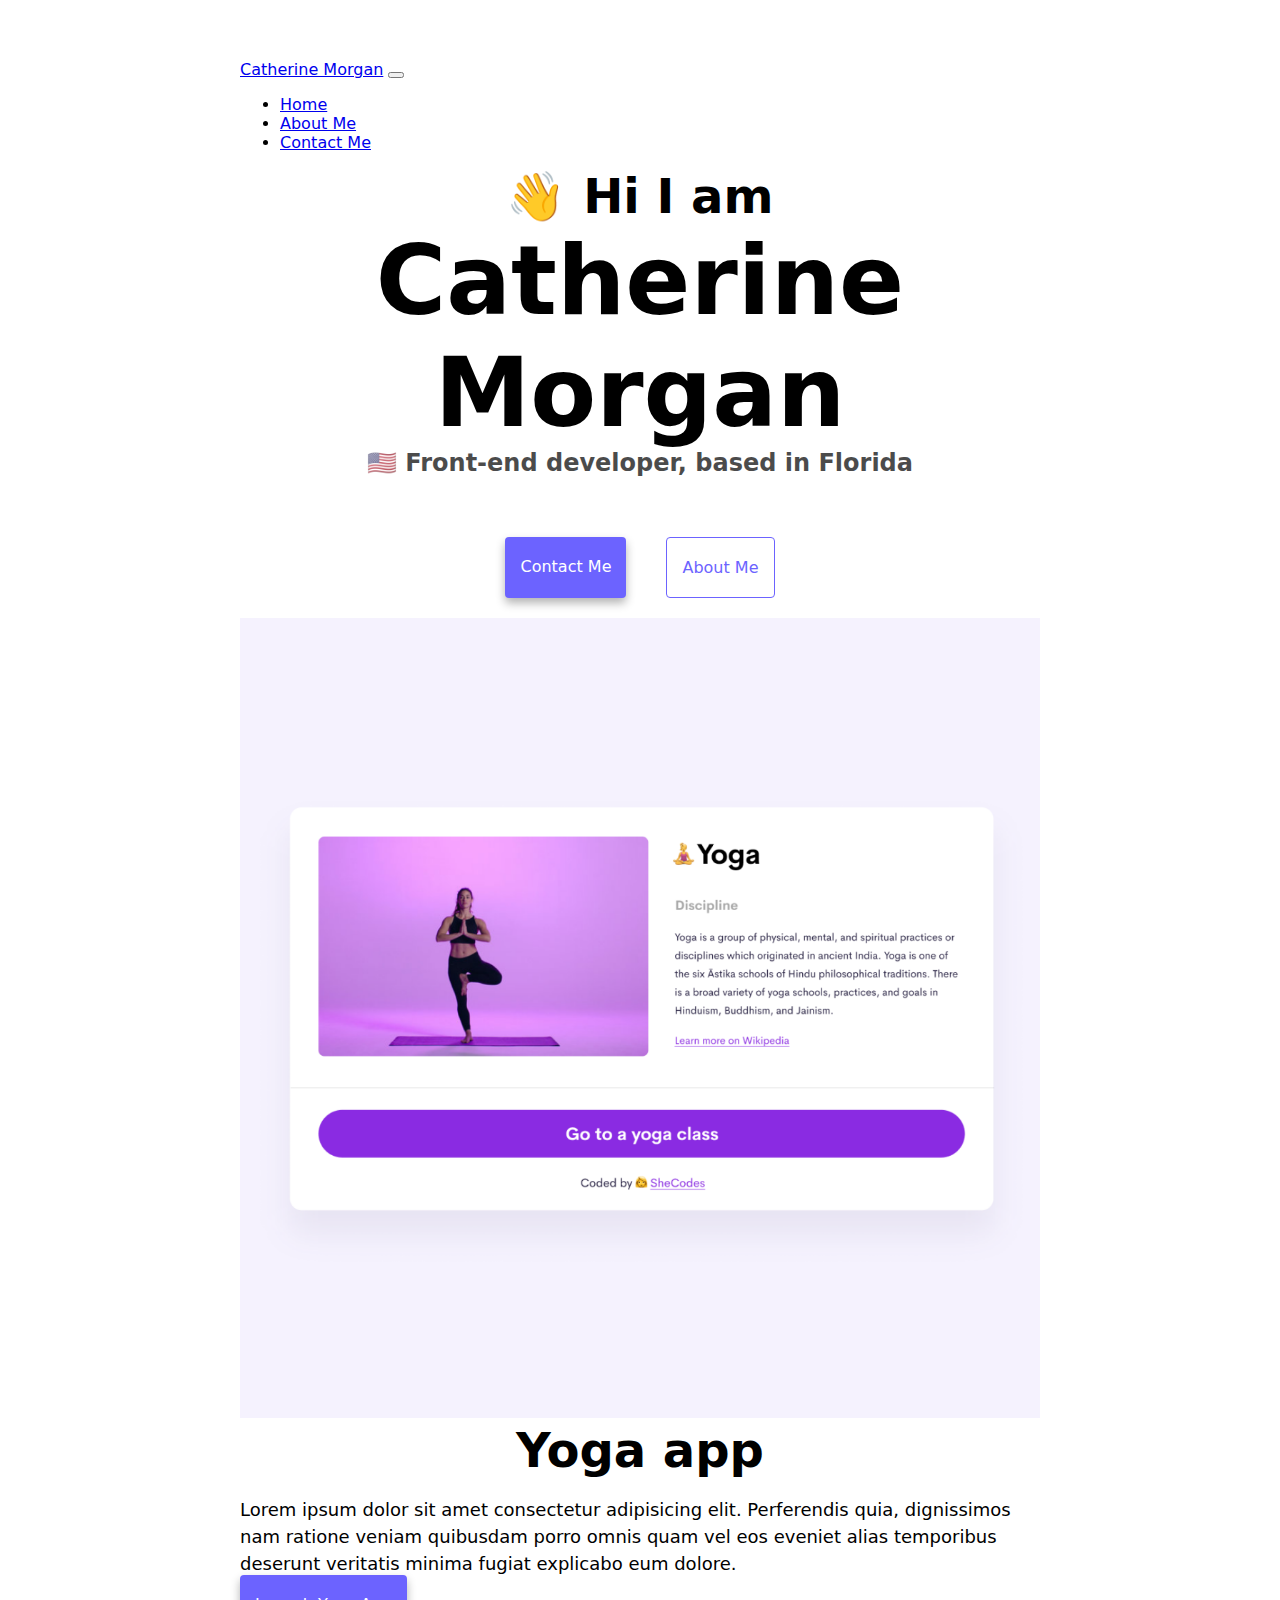
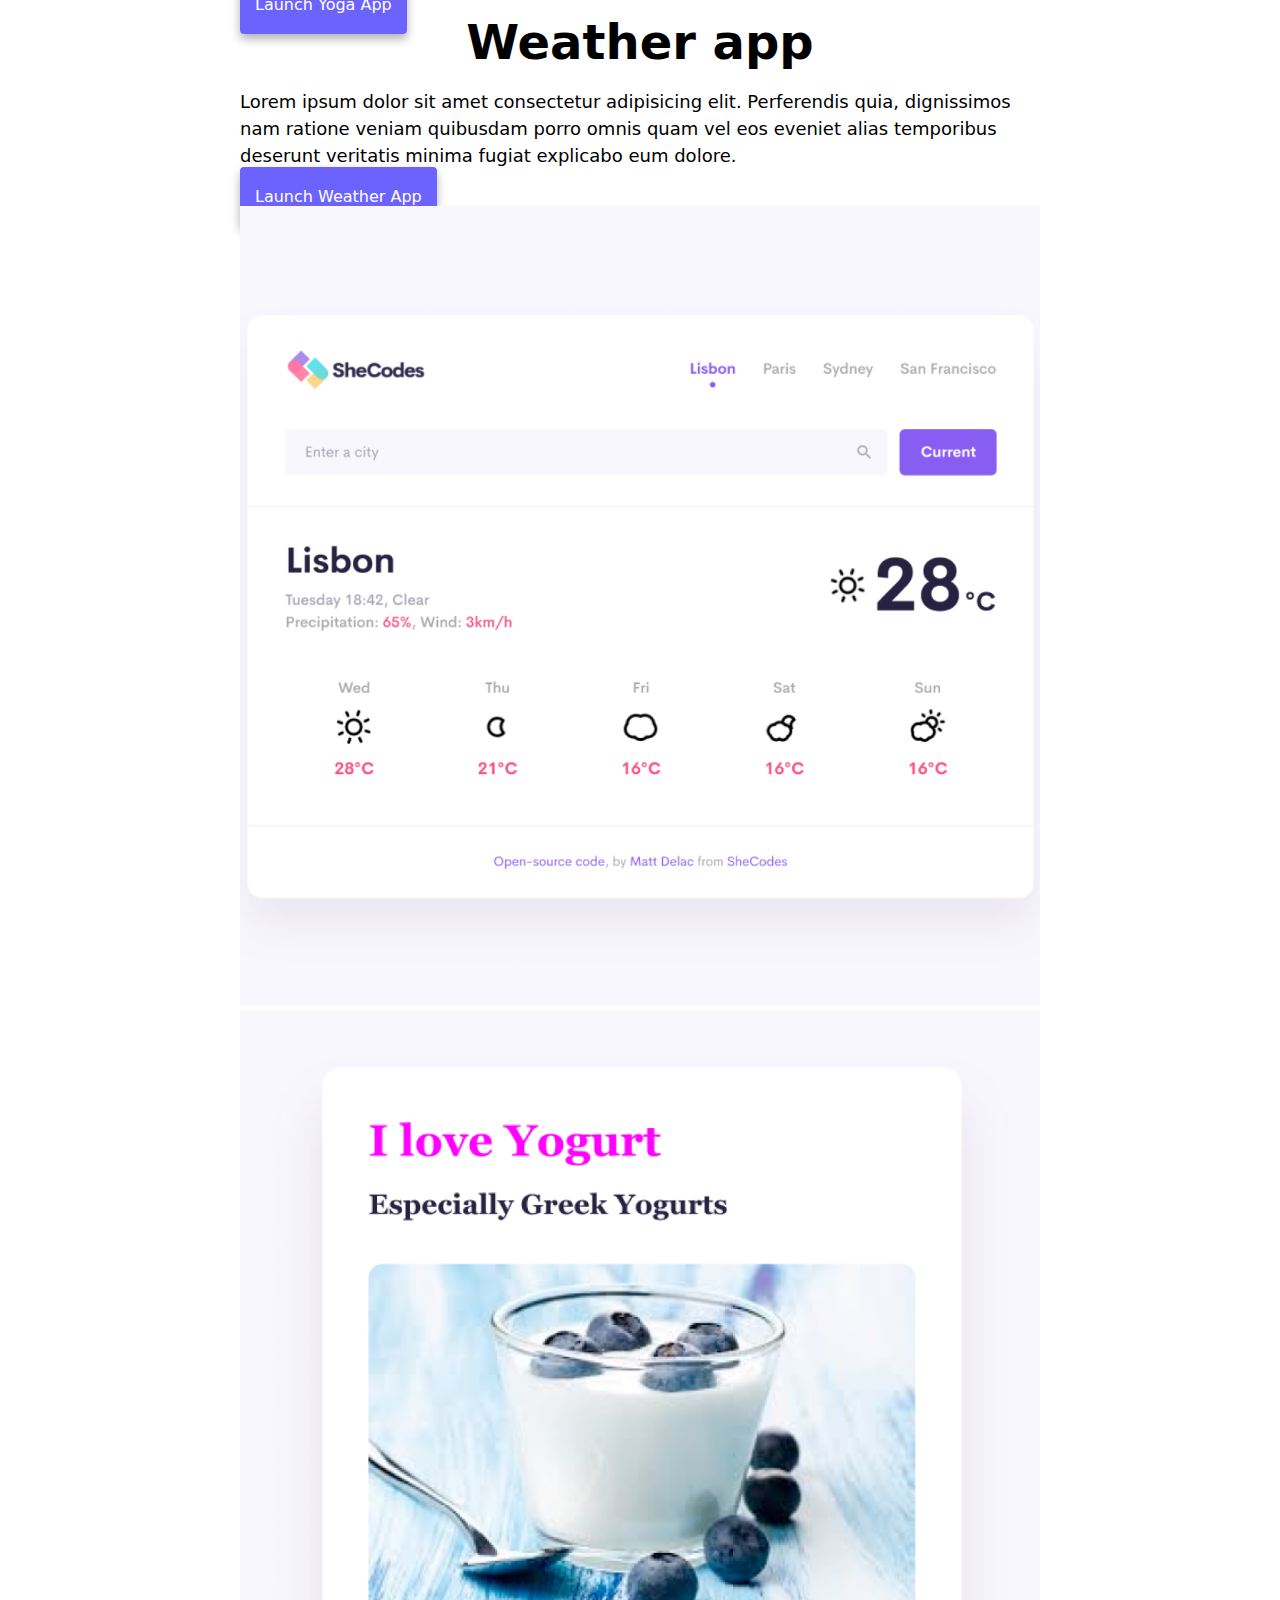
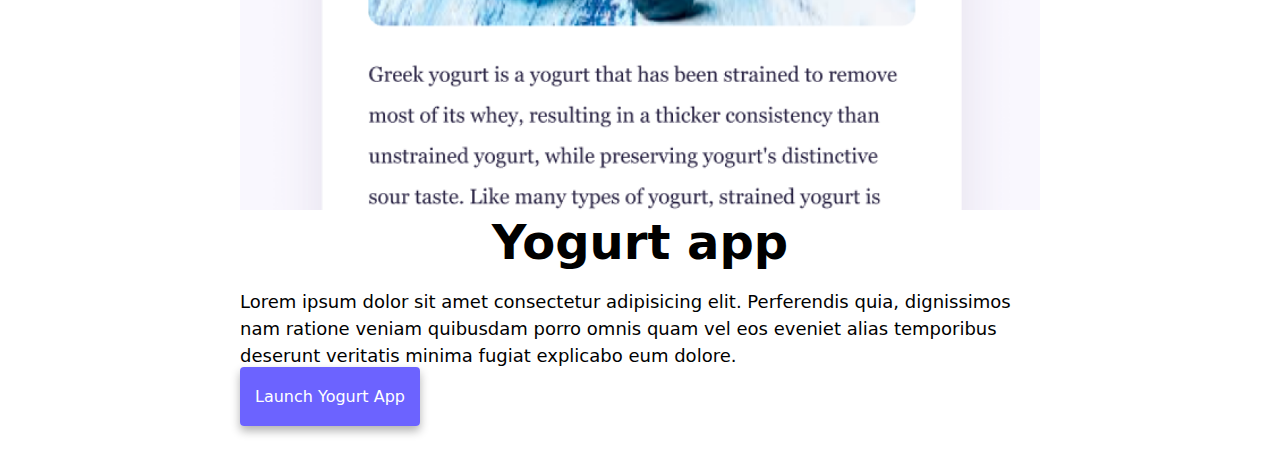
<file: index.html>
<!DOCTYPE html>
<html lang="en">
  <head>
    <meta charset="UTF-8" />
    <meta http-equiv="X-UA-Compatible" content="IE=edge" />
    <meta name="viewport" content="width=device-width, initial-scale=1.0" />
    <meta name="Portfolio"  content="Aspiring Front-End Developer." />

    <title>Catherine Morgan</title>
    <link href="https://cdn.jsdelivr.net/npm/bootstrap@5.2.3/dist/css/bootstrap.min.css" rel="stylesheet" integrity="sha384-rbsA2VBKQhggwzxH7pPCaAqO46MgnOM80zW1RWuH61DGLwZJEdK2Kadq2F9CUG65" crossorigin="anonymous">
    <link rel="stylesheet" href="style.css" />
    <script src="https://cdn.jsdelivr.net/npm/bootstrap@5.2.3/dist/js/bootstrap.bundle.min.js" integrity="sha384-kenU1KFdBIe4zVF0s0G1M5b4hcpxyD9F7jL+jjXkk+Q2h455rYXK/7HAuoJl+0I4" crossorigin="anonymous"></script>
  </head>
  <body>
      <nav class="navbar navbar-expand-lg bg-light fixed-top">
          <div class="container-fluid">
            <a class="navbar-brand" href="#">Catherine Morgan</a>
            <button class="navbar-toggler" type="button" data-bs-toggle="collapse" data-bs-target="#navbarNav" aria-controls="navbarNav" aria-expanded="false" aria-label="Toggle navigation">
              <span class="navbar-toggler-icon"></span>
            </button>
            <div class="collapse navbar-collapse" id="navbarNav">
              <ul class="navbar-nav">
                <li class="nav-item">
                  <a class="nav-link active" aria-current="page" href="#">Home</a>
                </li>
                <li class="nav-item">
                  <a class="nav-link" href="about.html">About Me</a>
                </li>
                <li class="nav-item">
                  <a class="nav-link" href="about.html#contact">Contact Me</a>
                </li>
             </ul>
            </div>
          </div>
        </nav>
        
    <h2>👋 Hi I am</h2>
    <h1>Catherine Morgan</h1>
    <h3>🇺🇸 Front-end developer, based in Florida</h3>
    <div class="navigation-links">
      <a href="about.html#contact" class="contact-link">Contact me</a>
      <a href="about.html" class="about-link">About me</a>
    </div>
    <div class="container">
      <div class="row">
        <div class="col-md-6">
          <img src="images/yoga.png" class="img-fluid rounded" alt="Yoga App Photo"/>
        </div>
        <div class="col-md-6">
          <h2 class="md-3">Yoga app</h2>
          <p>
            Lorem ipsum dolor sit amet consectetur adipisicing elit. Perferendis
            quia, dignissimos nam ratione veniam quibusdam porro omnis quam vel
            eos eveniet alias temporibus deserunt veritatis minima fugiat
            explicabo eum dolore.
          </p>
          <div class="mt-5">
            <a href="#" class="primary-link" title="Yoga App Link">Launch Yoga App</a>
          </div>
        </div>
      </div>
      <div class="row mt-5">
        <div class="col-md-6">
          <h2 class="md-3">Weather app</h2>
          <p>
            Lorem ipsum dolor sit amet consectetur adipisicing elit. Perferendis
            quia, dignissimos nam ratione veniam quibusdam porro omnis quam vel
            eos eveniet alias temporibus deserunt veritatis minima fugiat
            explicabo eum dolore.
          </p>
          <div class="mb-5 mt-5">
            <a href="#" class="primary-link" title="Weather App Link">Launch Weather App</a>
          </div>
        </div>
        <div class="col-md-6">
          <img src="images/weather.png" class="img-fluid rounded" alt="Weather App Photo" />
        </div>
        <div class="col-md-6">
    <img src="images/yogurt.png" class="img-fluid rounded" alt="Yogurt App Photo" />
  </div>
        <div class="col-md-6">
          <h2 class="md-3">Yogurt app</h2>
          <p>
            Lorem ipsum dolor sit amet consectetur adipisicing elit. Perferendis
            quia, dignissimos nam ratione veniam quibusdam porro omnis quam vel
            eos eveniet alias temporibus deserunt veritatis minima fugiat
            explicabo eum dolore.
          </p>
          <div class="mt-5">
            <a href="#" class="primary-link" title="Yogurt App Link">Launch Yogurt App</a>
          </div>
      </div>
      
    </div>
  </body>
</html>
</file>
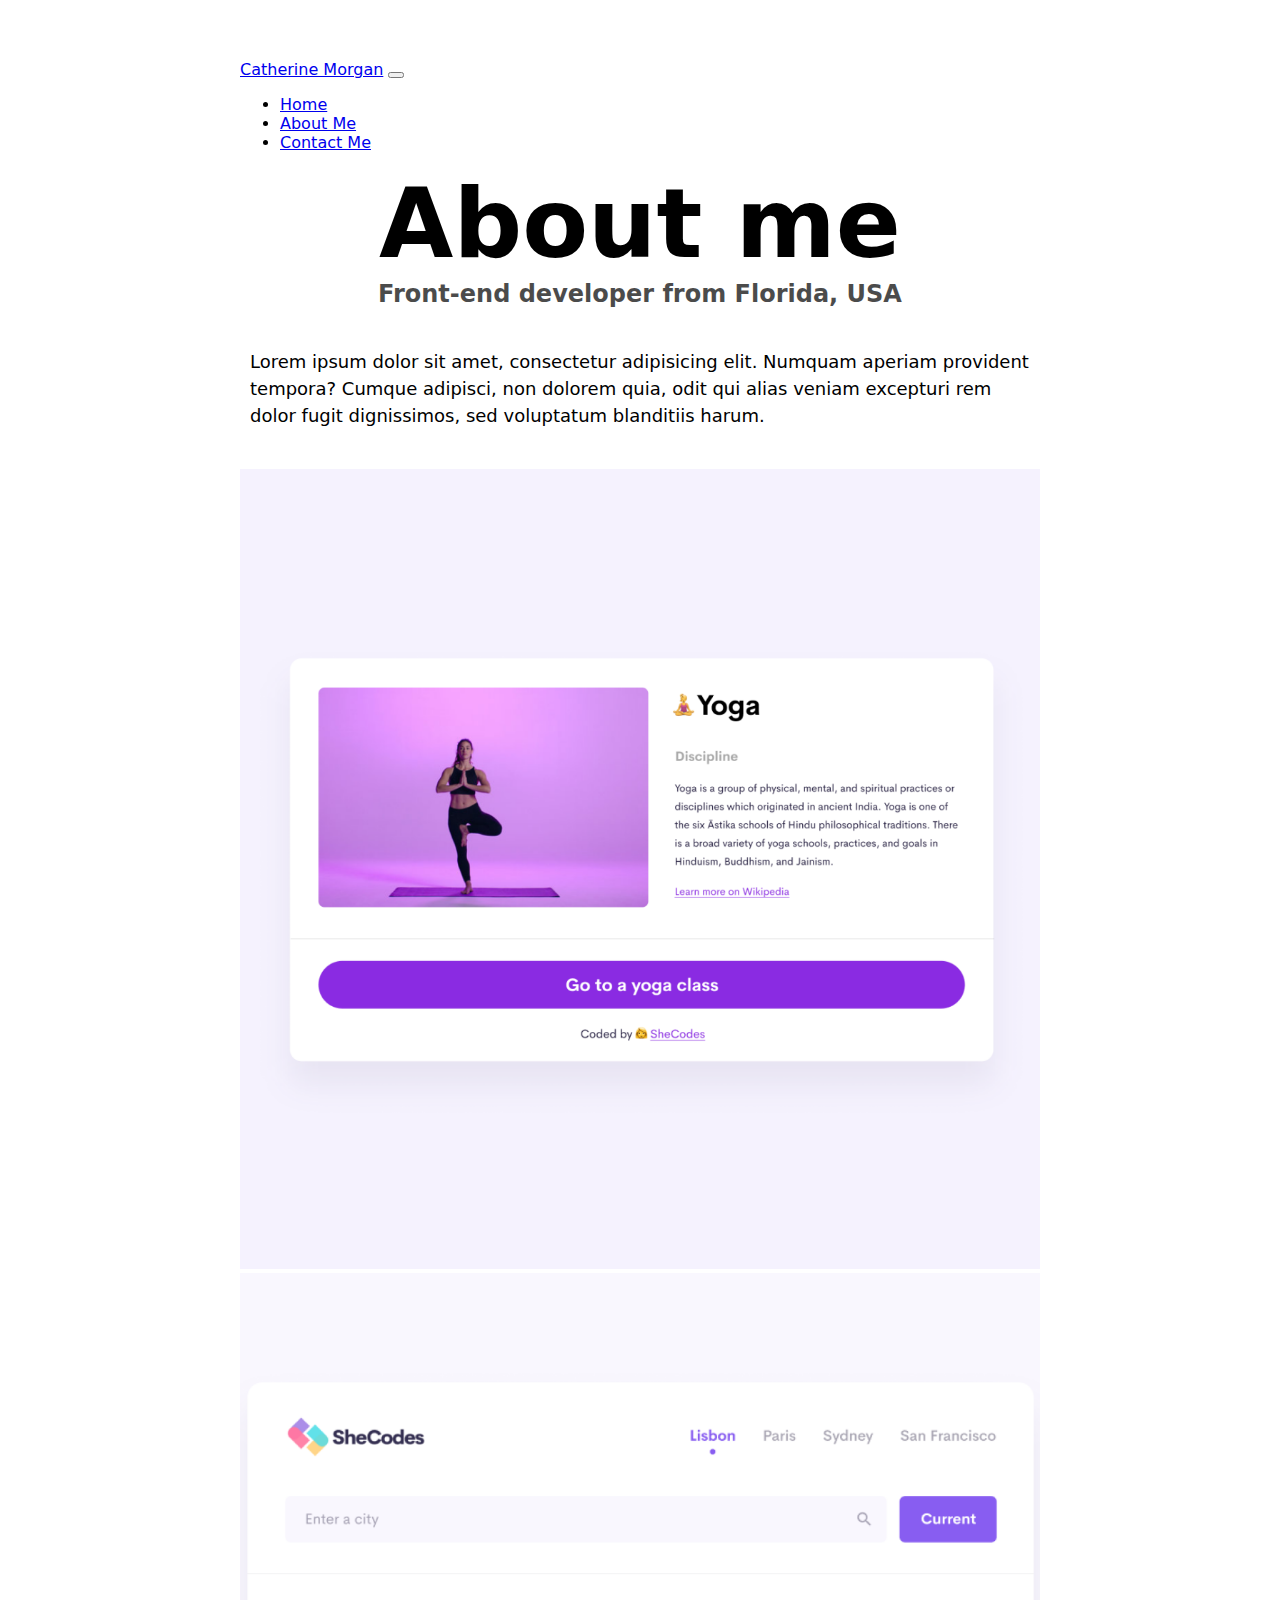
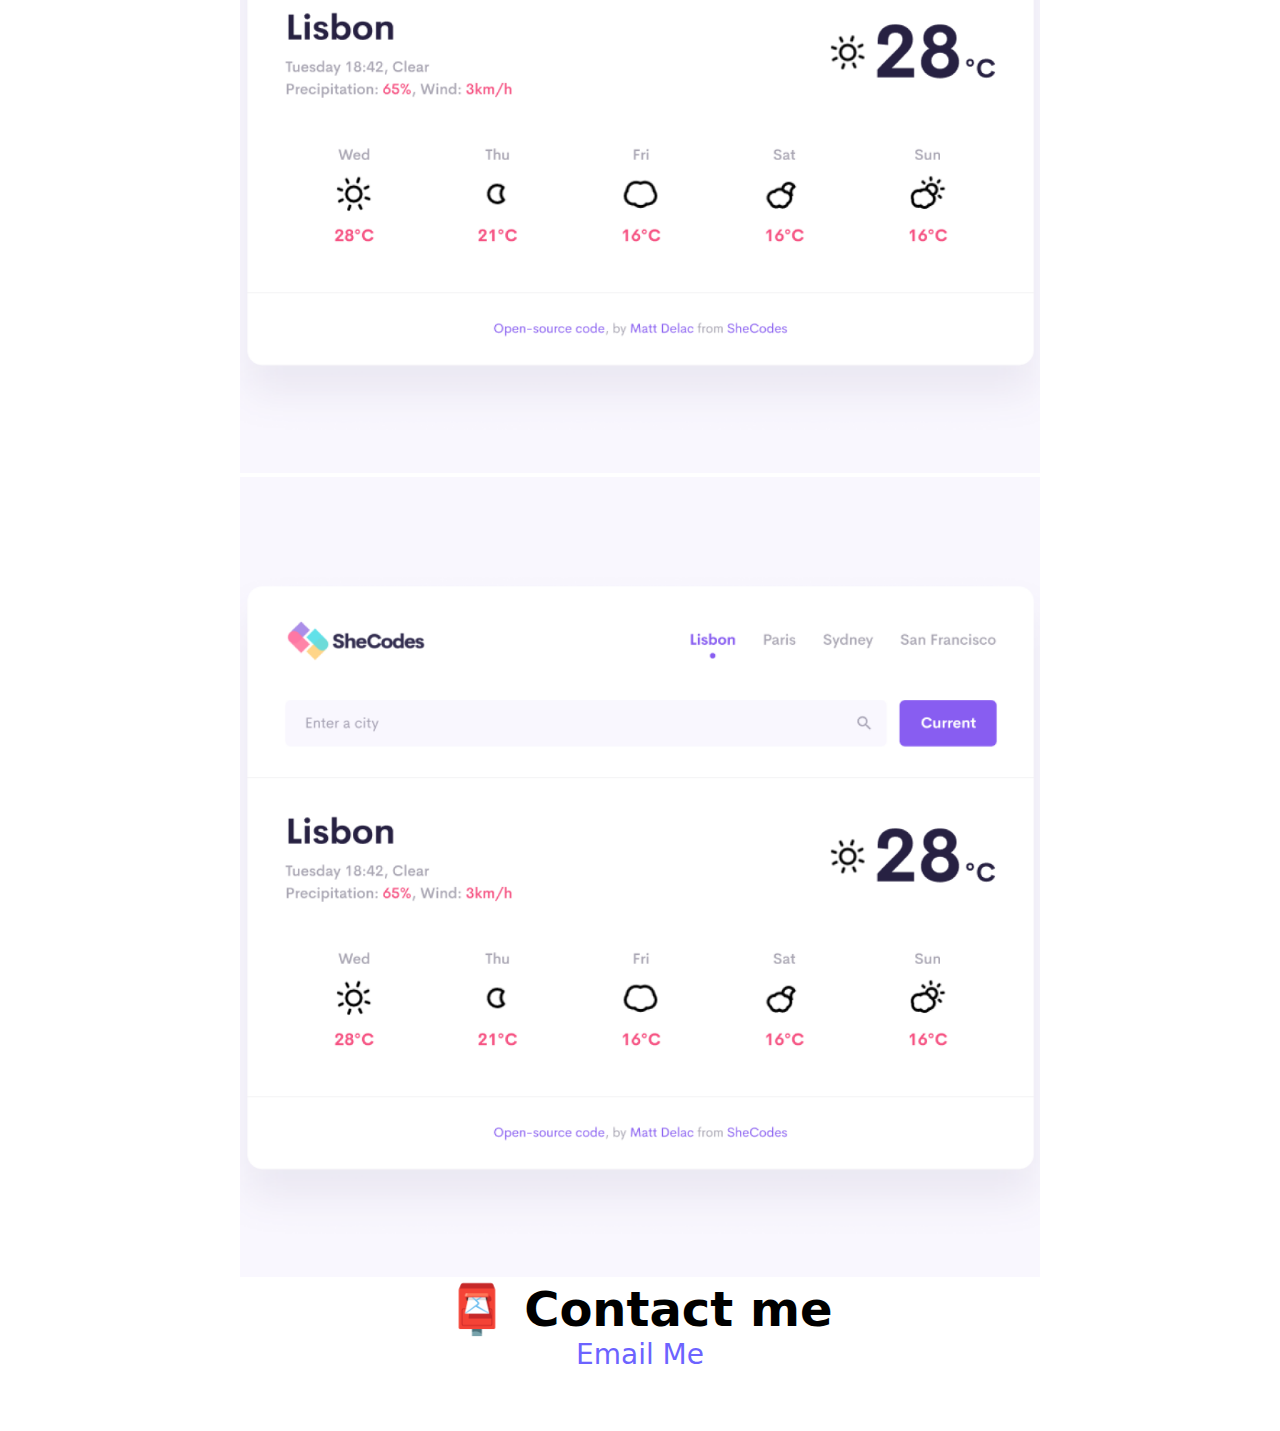
<file: about.html>
<!DOCTYPE html>
<html lang="en">
  <head>
    <meta charset="UTF-8" />
    <meta http-equiv="X-UA-Compatible" content="IE=edge" />
    <meta name="viewport" content="width=device-width, initial-scale=1.0" />
    <link
      href="https://cdn.jsdelivr.net/npm/bootstrap@5.2.3/dist/css/bootstrap.min.css"
      rel="stylesheet"
      integrity="sha384-rbsA2VBKQhggwzxH7pPCaAqO46MgnOM80zW1RWuH61DGLwZJEdK2Kadq2F9CUG65"
      crossorigin="anonymous"
    />
    <link rel="stylesheet" href="style.css" />
    <script
      src="https://cdn.jsdelivr.net/npm/bootstrap@5.2.3/dist/js/bootstrap.bundle.min.js"
      integrity="sha384-kenU1KFdBIe4zVF0s0G1M5b4hcpxyD9F7jL+jjXkk+Q2h455rYXK/7HAuoJl+0I4"
      crossorigin="anonymous"
    ></script>
    <title>About Catherine Morgan</title>
  </head>
  <body>
    <nav class="navbar navbar-expand-lg bg-light fixed-top">
      <div class="container-fluid">
        <a class="navbar-brand" href="#">Catherine Morgan</a>
        <button
          class="navbar-toggler"
          type="button"
          data-bs-toggle="collapse"
          data-bs-target="#navbarNav"
          aria-controls="navbarNav"
          aria-expanded="false"
          aria-label="Toggle navigation"
        >
          <span class="navbar-toggler-icon"></span>
        </button>
        <div class="collapse navbar-collapse" id="navbarNav">
          <ul class="navbar-nav">
            <li class="nav-item">
              <a class="nav-link" href="index.html">Home</a>
            </li>
            <li class="nav-item">
              <a class="nav-link active" aria-current="page" href="#"
                >About Me</a
              >
            </li>
            <li class="nav-item">
              <a class="nav-link" href="about.html#contact">Contact Me</a>
            </li>
          </ul>
        </div>
      </div>
    </nav>

    <h1>About me</h1>
    <h3>Front-end developer from Florida, USA</h3>
    <div class="about-paragraphs text-center">
      <p>
        Lorem ipsum dolor sit amet, consectetur adipisicing elit. Numquam
        aperiam provident tempora? Cumque adipisci, non dolorem quia, odit qui
        alias veniam excepturi rem dolor fugit dignissimos, sed voluptatum
        blanditiis harum.
        <br />
      </p>
    </div>
    <div class="container">
      <div class="row">
        <div class="col-sm-4">
          <img src="images/yoga.png" class="img-fluid p-2 shadow rounded" />
        </div>
      
      <div class="col-sm-4">
          <img src="images/weather.png" class="img-fluid p-2 shadow rounded" />
        </div>
        <div class="col-sm-4">
            <img src="images/weather.png" class="img-fluid p-2 shadow rounded" />
          </div>
    </div>
    <div id="contact" class="mt-5">
      <h2>📮 Contact me</h2>
      <a href="mailto:[emailtest@email.com]" class="email-link"> Email Me </a>
    </div>
  </body>
</html>
</file>
<file: style.css>
:root {
  --primary-color: #6c63ff;
  --secondary-color: #f5f2fe;
  --box-shadow: 0 5px 10px rgba(0, 0, 0, 0.3);
  --bs-font-sans-serif: system-ui, -apple-system, "Segoe UI", Roboto,
    "Helvetica Neue", Arial, "Noto Sans", "Liberation Sans", sans-serif,
    "Apple Color Emoji", "Segoe UI Emoji", "Segoe UI Symbol", "Noto Color Emoji";
}

body {
  margin: 60px auto;
  max-width: 800px;
  font-family: var(--bs-font-sans-serif);
}

h1,
h2,
h3 {
  text-align: center;
  margin: 0;
}

h1 {
  font-size: 96px;
}

h2 {
  font-size: 48px;
}

h3 {
  font-size: 24px;
  opacity: 0.7;
}

p {
  font-size: 18px;
  line-height: 1.5;
}

.navigation-links {
  display: flex;
  margin-top: 40px;
  justify-content: center;
}

.navigation-links a {
  margin: 20px;
  border-radius: 4px;
  padding: 20px 15px;
  text-decoration: none;
  text-transform: capitalize;
}

.contact-link {
  background: var(--primary-color);
  box-shadow: var(--box-shadow);
  color: white;
}

.about-link {
  color: var(--primary-color);
  border: 1px solid var(--primary-color);
}

.homepage-link {
  color: var(--primary-color);
  text-align: center;
  display: block;
}

.about-paragraphs {
  display: flex;
  margin: 30px 0;
}

.about-paragraphs p {
  margin: 10px;
}

.email-link {
  display: flex;
  justify-content: center;
  color: var(--primary-color);
  font-size: 28px;
  text-decoration: none;
}

.email-link:hover {
  text-decoration: underline;
}

.img-fluid {
  max-width: 100%;
  height: auto;
}

.primary-link {
  border-radius: 4px;
  padding: 20px 15px;
  text-decoration: none;
  text-transform: capitalize;
  background: var(--primary-color);
  box-shadow: var(--box-shadow);
  color: white;
}

@media (max-width: 600px) {
  p {
    text-align: center;
  }
}
</file>
